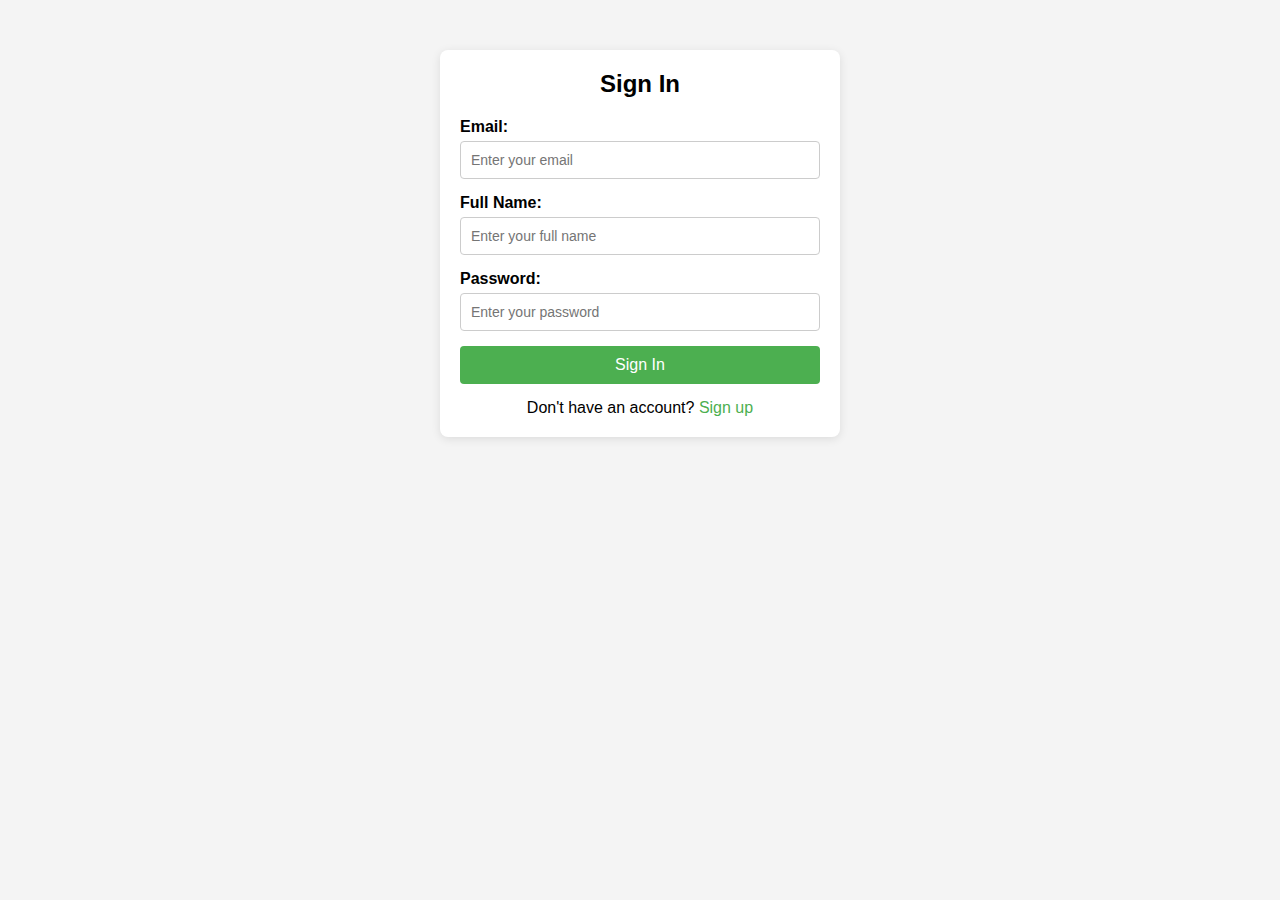
<file: signin.html>
<!DOCTYPE html>
<html lang="en">
<head>
    <meta charset="UTF-8">
    <meta name="viewport" content="width=device-width, initial-scale=1.0">
    <title>Sign In</title>
    <link rel="stylesheet" href="style.css"> <!-- Link to your CSS file -->
</head>
<body>
    <div class="sign-in-container">
        <h2>Sign In</h2>
        <form action="login.php" method="POST"> <!-- Change action as needed -->
            <div class="form-group">
                <label for="email">Email:</label>
                <input type="email" id="email" name="email" required placeholder="Enter your email">
            </div>
            <div class="form-group">
                <label for="name">Full Name:</label>
                <input type="text" id="name" name="name" required placeholder="Enter your full name">
            </div>
            <div class="form-group">
                <label for="password">Password:</label>
                <input type="password" id="password" name="password" required placeholder="Enter your password">
            </div>
            <button type="submit">Sign In</button>
        </form>
        <p>Don't have an account? <a href="register.html">Sign up</a></p> <!-- Link to register page -->
    </div>
</body>
</html>
</file>
<file: style.css>
@import url("https://fonts.googleapis.com/css2?family=Merriweather:ital,wght@0,300;0,400;0,700;0,900;1,300;1,400;1,700;1,900&family=Montserrat:ital,wght@0,100..900;1,100..900&display=swap");

:root {
  --text-dark: #171717;
  --text-light: #525252;
  --extra-light: #a3a3a3;
  --white: #ffffff;
  --max-width: 1200px;
  --header-font: "Merriweather", serif;
}

* {
  padding: 0;
  margin: 0;
  box-sizing: border-box;
}

.section__container {
  max-width: var(--max-width);
  margin: auto;
  padding: 5rem 1rem;
}

.section__header {
  margin-bottom: 1rem;
  font-size: 2rem;
  font-weight: 400;
  font-family: var(--header-font);
  color: var(--text-dark);
  text-align: center;
}

.section__description {
  color: var(--text-light);
  line-height: 1.75rem;
  text-align: center;
}

.btn {
  padding: 0.75rem 1.5rem;
  outline: none;
  border: none;
  font-size: 1rem;
  font-weight: 500;
  color: var(--white);
  background-color: var(--text-dark);
  border-radius: 5px;
  transition: 0.3s;
  cursor: pointer;
}

.btn:hover {
  background-color: var(--text-light);
}

img {
  display: flex;
  width: 100%;
}

a {
  text-decoration: none;
  transition: 0.3s;
}

html,
body {
  scroll-behavior: smooth;
}

body {
  font-family: "Montserrat", sans-serif;
}

.header {
  min-height: 600px;
  background-image: radial-gradient(rgba(255, 255, 255, 0), rgba(0, 0, 0, 0.9)),
    url("ball.jpg");
  background-position: center center;
  background-size: cover;
  background-repeat: no-repeat;
}

nav {
  position: fixed;
  isolation: isolate;
  top: 0;
  width: 100%;
  max-width: var(--max-width);
  margin: auto;
  z-index: 9;
}

.nav__header {
  padding: 1rem;
  display: flex;
  align-items: center;
  justify-content: space-between;
  gap: 1rem;
  background-color: var(--text-dark);
}

.nav__logo img {
  max-width: 70px;
}

.nav__menu__btn {
  font-size: 1.5rem;
  color: var(--white);
  cursor: pointer;
}

.nav__links {
  list-style: none;
  position: absolute;
  width: 100%;
  padding: 2rem;
  display: flex;
  align-items: center;
  flex-direction: column;
  gap: 2rem;
  background-color: var(--text-dark);
  transform: translateY(-100%);
  transition: 0.5s;
  z-index: -1;
}

.nav__links.open {
  transform: translateY(0);
}

.nav__links .nav__logo {
  display: none;
}

.nav__links a {
  padding-bottom: 5px;
  font-weight: 500;
  color: var(--white);
  border-bottom: 2px solid transparent;
}

.nav__links a:hover {
  border-color: var(--white);
}

.about__container .section__description {
  max-width: 900px;
  margin-inline: auto;
  margin-bottom: 2rem;
}

.about__container img {
  max-width: 170px;
  margin-inline: auto;
}

.portfolio__grid {
  margin-top: 2rem;
  display: grid;
  gap: 1rem;
}

.portfolio__card {
  position: relative;
  isolation: isolate;
}

.portfolio__card::after {
  position: absolute;
  bottom: 2rem;
  left: 50%;
  transform: translateX(-50%);
  font-size: 2rem;
  font-family: var(--header-font);
  color: var(--white);
}

.portfolio__card:nth-child(1)::after {
  content: "Portraits";
}

.portfolio__card:nth-child(2)::after {
  content: "Weddings";
}

.portfolio__card:nth-child(3)::after {
  content: "Fashions";
}

.portfolio__content {
  position: absolute;
  top: 0;
  left: 0;
  height: 100%;
  width: 100%;
  display: flex;
  align-items: center;
  justify-content: center;
  background-color: rgba(0, 0, 0, 0.5);
  opacity: 0;
  transition: 0.3s;
  z-index: 1;
}

.portfolio__card:hover .portfolio__content {
  opacity: 1;
}

.service {
  background-image: linear-gradient(rgba(0, 0, 0, 0.9), rgba(0, 0, 0, 0.9)),
    url("service.jpg");
  background-position: center center;
  background-size: cover;
  background-repeat: no-repeat;
}

.service__container .section__header {
  color: var(--white);
}

.service__container .section__description {
  max-width: 600px;
  margin-inline: auto;
  color: var(--extra-light);
}

.service__grid {
  margin-top: 4rem;
  display: grid;
  gap: 2rem;
}

.service__card {
  text-align: center;
}

.service__card h4 {
  position: relative;
  isolation: isolate;
  margin-bottom: 1rem;
  padding-bottom: 1rem;
  font-size: 1.75rem;
  font-weight: 400;
  font-family: var(--header-font);
  color: var(--white);
}

.service__card h4::after {
  position: absolute;
  content: "~";
  bottom: 0;
  left: 50%;
  transform: translateX(-50%);
  font-size: 2rem;
  line-height: 0;
}

.service__card p {
  color: var(--extra-light);
  line-height: 1.75rem;
}

.client__container {
  padding-bottom: 2rem;
}

.swiper {
  margin-top: 2rem;
  padding-bottom: 3rem;
  width: 100%;
}

.client__card {
  max-width: 900px;
  margin-inline: auto;
  text-align: center;
}

.client__card img {
  max-width: 120px;
  margin-inline: auto;
  margin-bottom: 2rem;
  border-radius: 100%;
  box-shadow: 5px 5px 20px rgba(0, 0, 0, 0.2);
}

.client__card p {
  margin-bottom: 1rem;
  color: var(--text-light);
  line-height: 1.75rem;
}

.client__card h4 {
  font-size: 1.2rem;
  font-weight: 600;
  color: var(--text-dark);
}

.swiper-pagination-bullet-active {
  background-color: var(--text-dark);
}

.gallery__grid {
  margin-block: 2rem;
  display: grid;
  gap: 1rem;
  grid-template-columns: repeat(2, 1fr);
}

.gallery__grid img {
  transition: 0.3s;
}

.gallery__grid:hover img:not(:hover) {
  opacity: 0.5;
}

.gallery__btn {
  text-align: center;
}

.blog {
  background-image: linear-gradient(rgba(0, 0, 0, 0.6), rgba(0, 0, 0, 0.6)),
    url("blog.jpg");
  background-size: cover;
  background-position: center center;
  background-repeat: no-repeat;
}

.blog__container {
  padding-block: 8rem;
  display: grid;
}

.blog__content {
  text-align: center;
}

.blog__content .section__header {
  margin-bottom: 2rem;
  color: var(--white);
}

.blog__content h4 {
  margin-bottom: 1rem;
  font-size: 1.25rem;
  font-weight: 400;
  font-family: var(--header-font);
  color: var(--white);
}

.blog__content p {
  margin-bottom: 2rem;
  line-height: 1.75rem;
  color: var(--extra-light);
}

.blog__content .btn {
  background-color: transparent;
  border: 1px solid var(--white);
}

.instagram__container {
  overflow: hidden;
}

.instagram__flex {
  margin-top: 2rem;
  width: max-content;
  display: flex;
  align-items: center;
  gap: 1rem;

  animation: scroll 45s linear infinite;
}

.instagram__flex img {
  max-width: 135px;
}

@keyframes scroll {
  to {
    transform: translateX(calc(-50% - 0.5rem));
  }
}

.footer__container {
  display: grid;
  gap: 4rem 0;
  align-items: center;
}

.footer__col {
  padding-inline: 2rem;
}

.footer__container img {
  max-width: 170px;
  margin-inline: auto;
  margin-bottom: 2rem;
}

.footer__socials {
  display: flex;
  align-items: center;
  justify-content: center;
  gap: 1rem;
  flex-wrap: wrap;
}

.footer__socials a {
  font-size: 1.5rem;
  color: var(--text-dark);
}

.footer__socials a:hover {
  color: var(--text-light);
}

.footer__links {
  list-style: none;
  display: grid;
  grid-template-columns: repeat(2, 1fr);
  gap: 2rem;
}

.footer__links a {
  display: block;
  font-weight: 600;
  color: var(--text-dark);
  text-align: center;
}

.footer__links a:hover {
  color: var(--text-light);
}

.footer__col h4 {
  margin-bottom: 1rem;
  font-size: 1.2rem;
  font-weight: 600;
  color: var(--text-dark);
  text-align: center;
}

.footer__col p {
  color: var(--text-light);
  line-height: 1.75rem;
  text-align: center;
}

.footer__bar {
  padding: 1rem;
  font-size: 0.9rem;
  color: var(--extra-light);
  background-color: var(--text-dark);
  text-align: center;
}

@media (width > 540px) {
  .portfolio__grid {
    grid-template-columns: repeat(2, 1fr);
  }

  .service__grid {
    grid-template-columns: repeat(2, 1fr);
  }

  .gallery__grid {
    grid-template-columns: repeat(3, 1fr);
  }

  .footer__container {
    grid-template-columns: repeat(2, 1fr);
  }

  .footer__col:nth-child(1) {
    grid-area: 1/1/2/3;
  }

  .footer__col:nth-child(3) {
    border-left: 2px solid var(--text-dark);
  }
}

@media (width > 768px) {
  .header {
    min-height: 650px;
  }

  nav {
    padding: 2rem 1rem;
    position: static;
    max-width: 900px;
    display: flex;
    align-items: center;
    justify-content: space-between;
  }

  .nav__header {
    display: none;
  }

  .nav__links {
    padding: 0;
    width: 100%;
    position: static;
    transform: none;
    flex-direction: row;
    justify-content: space-between;
    background-color: transparent;
  }

  .nav__links .nav__logo {
    display: block;
  }

  .nav__links .nav__logo img {
    max-width: 150px;
  }

  .portfolio__grid {
    grid-template-columns: repeat(3, 1fr);
  }

  .service__grid {
    grid-template-columns: repeat(3, 1fr);
  }

  .gallery__grid {
    grid-template-columns: repeat(4, 1fr);
  }

  .blog__container {
    grid-template-columns: repeat(2, 1fr);
  }

  .blog__content {
    grid-column: 2/3;
  }

  .footer__container {
    grid-template-columns: repeat(3, 1fr);
  }

  .footer__col:nth-child(1) {
    grid-area: 1/2/2/3;
    border-left: 2px solid var(--text-dark);
    border-right: 2px solid var(--text-dark);
  }

  .footer__col:nth-child(3) {
    border: none;
  }
}

@media (width > 1024px) {
  .header {
    min-height: 700px;
  }

  .portfolio__grid {
    gap: 2rem;
  }
}
body {
  font-family: Arial, sans-serif;
  background-color: #f4f4f4;
  margin: 0;
  padding: 0;
}

.sign-in-container {
  width: 100%;
  max-width: 400px;
  margin: 50px auto;
  padding: 20px;
  background-color: #fff;
  border-radius: 8px;
  box-shadow: 0 2px 10px rgba(0, 0, 0, 0.1);
}

h2 {
  text-align: center;
  margin-bottom: 20px;
}

.form-group {
  margin-bottom: 15px;
}

label {
  display: block;
  font-weight: bold;
  margin-bottom: 5px;
}

input {
  width: 100%;
  padding: 10px;
  font-size: 14px;
  border: 1px solid #ccc;
  border-radius: 4px;
}

button {
  width: 100%;
  padding: 10px;
  background-color: #4CAF50;
  color: white;
  border: none;
  border-radius: 4px;
  font-size: 16px;
  cursor: pointer;
}

button:hover {
  background-color: #45a049;
}

p {
  text-align: center;
  margin-top: 15px;
}

a {
  color: #4CAF50;
  text-decoration: none;
}
body {
  font-family: Arial, sans-serif;
  background-color: #f4f4f4;
  margin: 0;
  padding: 0;
}

.sign-in-container {
  width: 100%;
  max-width: 400px;
  margin: 50px auto;
  padding: 20px;
  background-color: #fff;
  border-radius: 8px;
  box-shadow: 0 2px 10px rgba(0, 0, 0, 0.1);
}

h2 {
  text-align: center;
  margin-bottom: 20px;
}

.form-group {
  margin-bottom: 15px;
}

label {
  display: block;
  font-weight: bold;
  margin-bottom: 5px;
}

input {
  width: 100%;
  padding: 10px;
  font-size: 14px;
  border: 1px solid #ccc;
  border-radius: 4px;
}

button {
  width: 100%;
  padding: 10px;
  background-color: #4CAF50;
  color: white;
  border: none;
  border-radius: 4px;
  font-size: 16px;
  cursor: pointer;
}

button:hover {
  background-color: #45a049;
}

p {
  text-align: center;
  margin-top: 15px;
}

a {
  color: #4CAF50;
  text-decoration: none;
}
</file>
